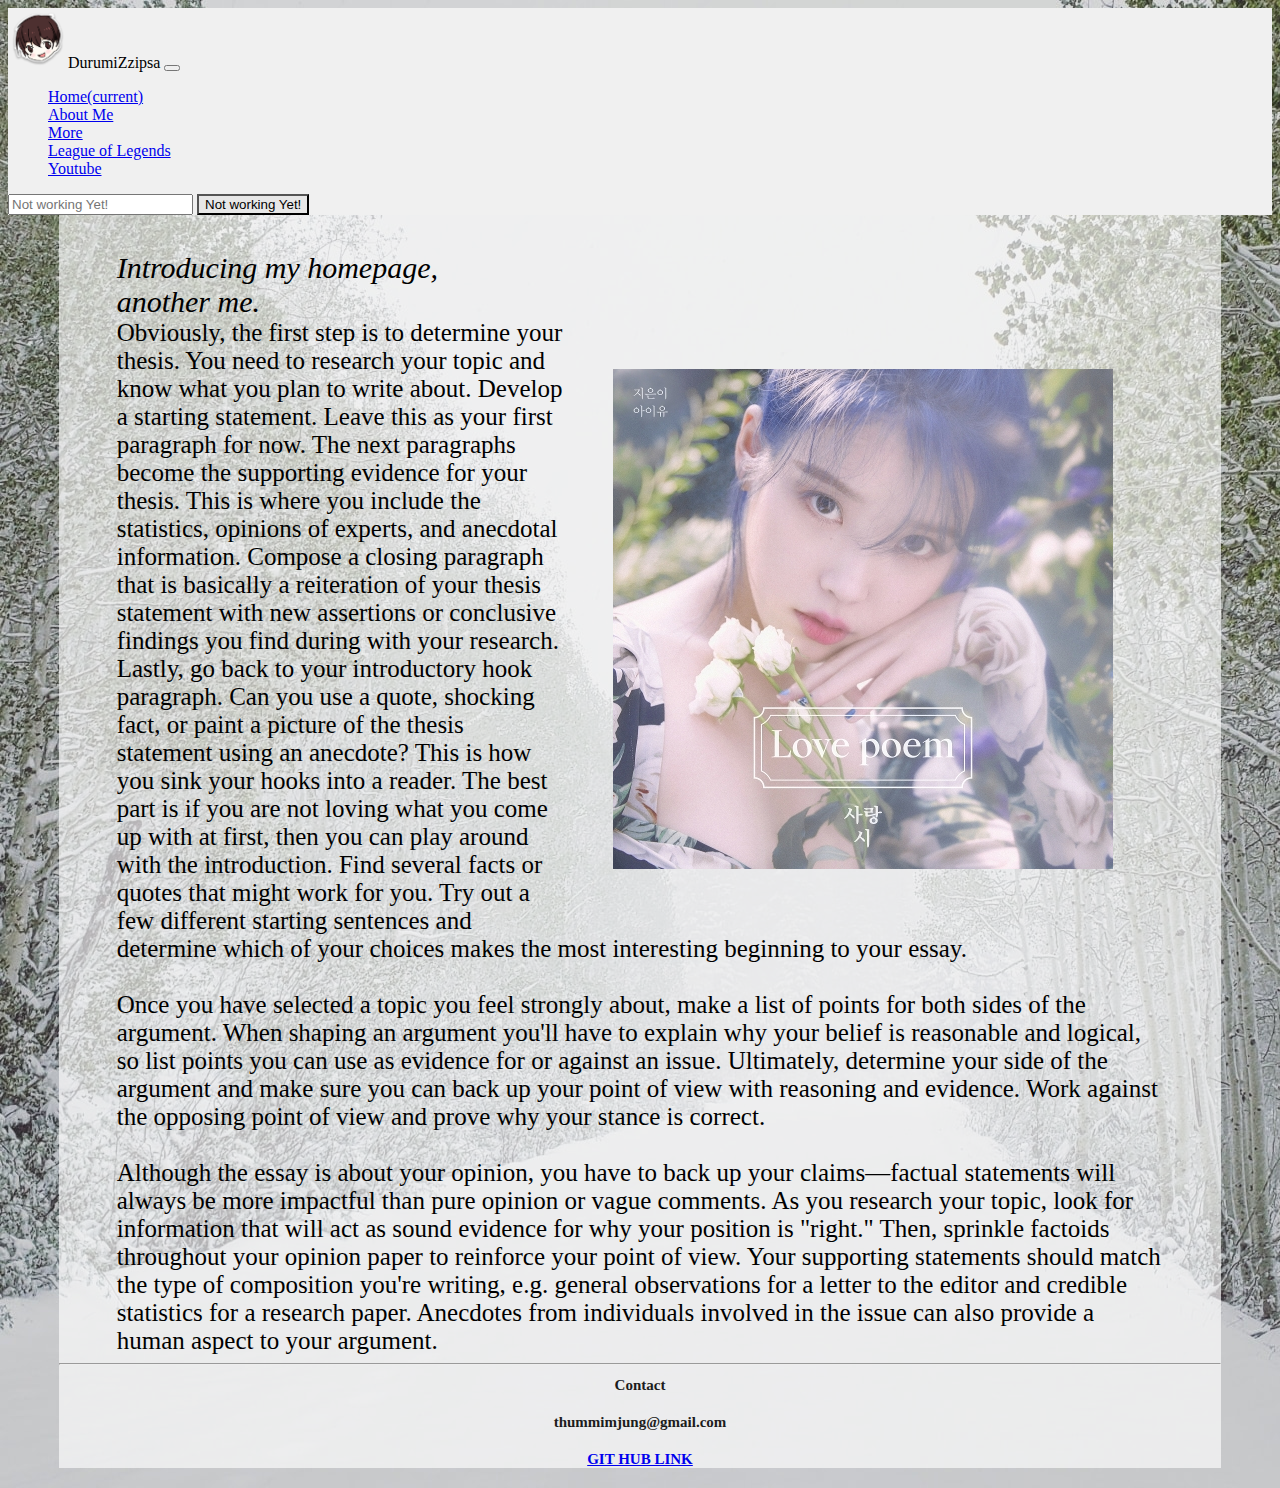
<file: index.html>
<!DOCTYPE html>
<html>

<head>
  <meta charset="UTF-8">
  <!-- get boot strap -->
  <link rel="stylesheet" href="https://stackpath.bootstrapcdn.com/bootstrap/4.1.3/css/bootstrap.min.css" integrity="sha384-MCw98/SFnGE8fJT3GXwEOngsV7Zt27NXFoaoApmYm81iuXoPkFOJwJ8ERdknLPMO" crossorigin="anonymous">
  <link rel="stylesheet" href="styles.css" />
  <title>Thummim's website</title>
</head>

<body class='home'>
  <div>
  <nav class="navbar navbar-expand-lg navbar-light bg-light">
    <img src="images/logo.png" class="logo"><span class="navbar-brand mb-0 h1">DurumiZzipsa</span>
  <button class="navbar-toggler" type="button" data-toggle="collapse" data-target="#navbarSupportedContent" aria-controls="navbarSupportedContent" aria-expanded="false" aria-label="Toggle navigation">
    <span class="navbar-toggler-icon"></span>
  </button>

  <div class="collapse navbar-collapse" id="navbarSupportedContent">
    <ul class="navbar-nav mr-auto">
      <li class="nav-item active">
        <a class="nav-link" href="#">Home<span class="sr-only">(current)</span></a>
      </li>
      <li class="nav-item">
        <a class="nav-link" href="pages/about.html">About Me</a>
      </li>
      <li class="nav-item dropdown">
        <a class="nav-link dropdown-toggle" href="#" id="navbarDropdown" role="button" data-toggle="dropdown" aria-haspopup="true" aria-expanded="false">
          More
        </a>
        <div class="dropdown-menu" aria-labelledby="navbarDropdown">
          <a class="dropdown-item" href="pages/league.html">League of Legends</a>
          <div class="dropdown-divider"></div>
          <a class="dropdown-item" href="pages/youtube.html">Youtube</a>
        </div>
      </li>
    </ul>
    <form class="form-inline my-2 my-lg-0">
      <input class="form-control mr-sm-2" type="search" placeholder="Not working Yet!" aria-label="Search">
      <button class="btn btn-outline-success my-2 my-sm-0" type="submit" style="color: #000000">Not working Yet!</button>
    </form>
  </div>
</nav>
<div class="back">
    <br><br>
    <div class='intro4'>Introducing my homepage,<br/>another me.</div>
  <div class='home_image_2'>
    <div class='intro2'><img src="images/iu2.jpg" align="right" HSPACE="50" VSPACE="50"/>Obviously, the first step is to determine your thesis. You need to research your topic and know what you plan to write about. Develop a starting statement. Leave this as your first paragraph for now.

The next paragraphs become the supporting evidence for your thesis. This is where you include the statistics, opinions of experts, and anecdotal information.

Compose a closing paragraph that is basically a reiteration of your thesis statement with new assertions or conclusive findings you find during with your research.

Lastly, go back to your introductory hook paragraph. Can you use a quote, shocking fact, or paint a picture of the thesis statement using an anecdote? This is how you sink your hooks into a reader.

The best part is if you are not loving what you come up with at first, then you can play around with the introduction. Find several facts or quotes that might work for you. Try out a few different starting sentences and determine which of your choices makes the most interesting beginning to your essay.
    <br>
    <br>Once you have selected a topic you feel strongly about, make a list of points for both sides of the argument. When shaping an argument you'll have to explain why your belief is reasonable and logical, so list points you can use as evidence for or against an issue. Ultimately, determine your side of the argument and make sure you can back up your point of view with reasoning and evidence. Work against the opposing point of view and prove why your stance is correct.<br><br>
    Although the essay is about your opinion, you have to back up your claims—factual statements will always be more impactful than pure opinion or vague comments. As you research your topic, look for information that will act as sound evidence for why your position is "right." Then, sprinkle factoids throughout your opinion paper to reinforce your point of view.

Your supporting statements should match the type of composition you're writing, e.g. general observations for a letter to the editor and credible statistics for a research paper. Anecdotes from individuals involved in the issue can also provide a human aspect to your argument.
  </div>
</div>
  <hr>
    <h2 class="contact">Contact</h2>
    <h4 class="contact">thummimjung@gmail.com</h4>
    <h4 class="contact"><a href='https://github.com/dkdr2513/CreativeProject1'>GIT HUB LINK</a></h4>
</body>

<script src="https://code.jquery.com/jquery-3.4.1.slim.min.js" integrity="sha384-J6qa4849blE2+poT4WnyKhv5vZF5SrPo0iEjwBvKU7imGFAV0wwj1yYfoRSJoZ+n" crossorigin="anonymous"></script>
<script src="https://cdn.jsdelivr.net/npm/popper.js@1.16.0/dist/umd/popper.min.js" integrity="sha384-Q6E9RHvbIyZFJoft+2mJbHaEWldlvI9IOYy5n3zV9zzTtmI3UksdQRVvoxMfooAo" crossorigin="anonymous"></script>
<script src="https://stackpath.bootstrapcdn.com/bootstrap/4.4.1/js/bootstrap.min.js" integrity="sha384-wfSDF2E50Y2D1uUdj0O3uMBJnjuUD4Ih7YwaYd1iqfktj0Uod8GCExl3Og8ifwB6" crossorigin="anonymous"></script>

</html>
</file>
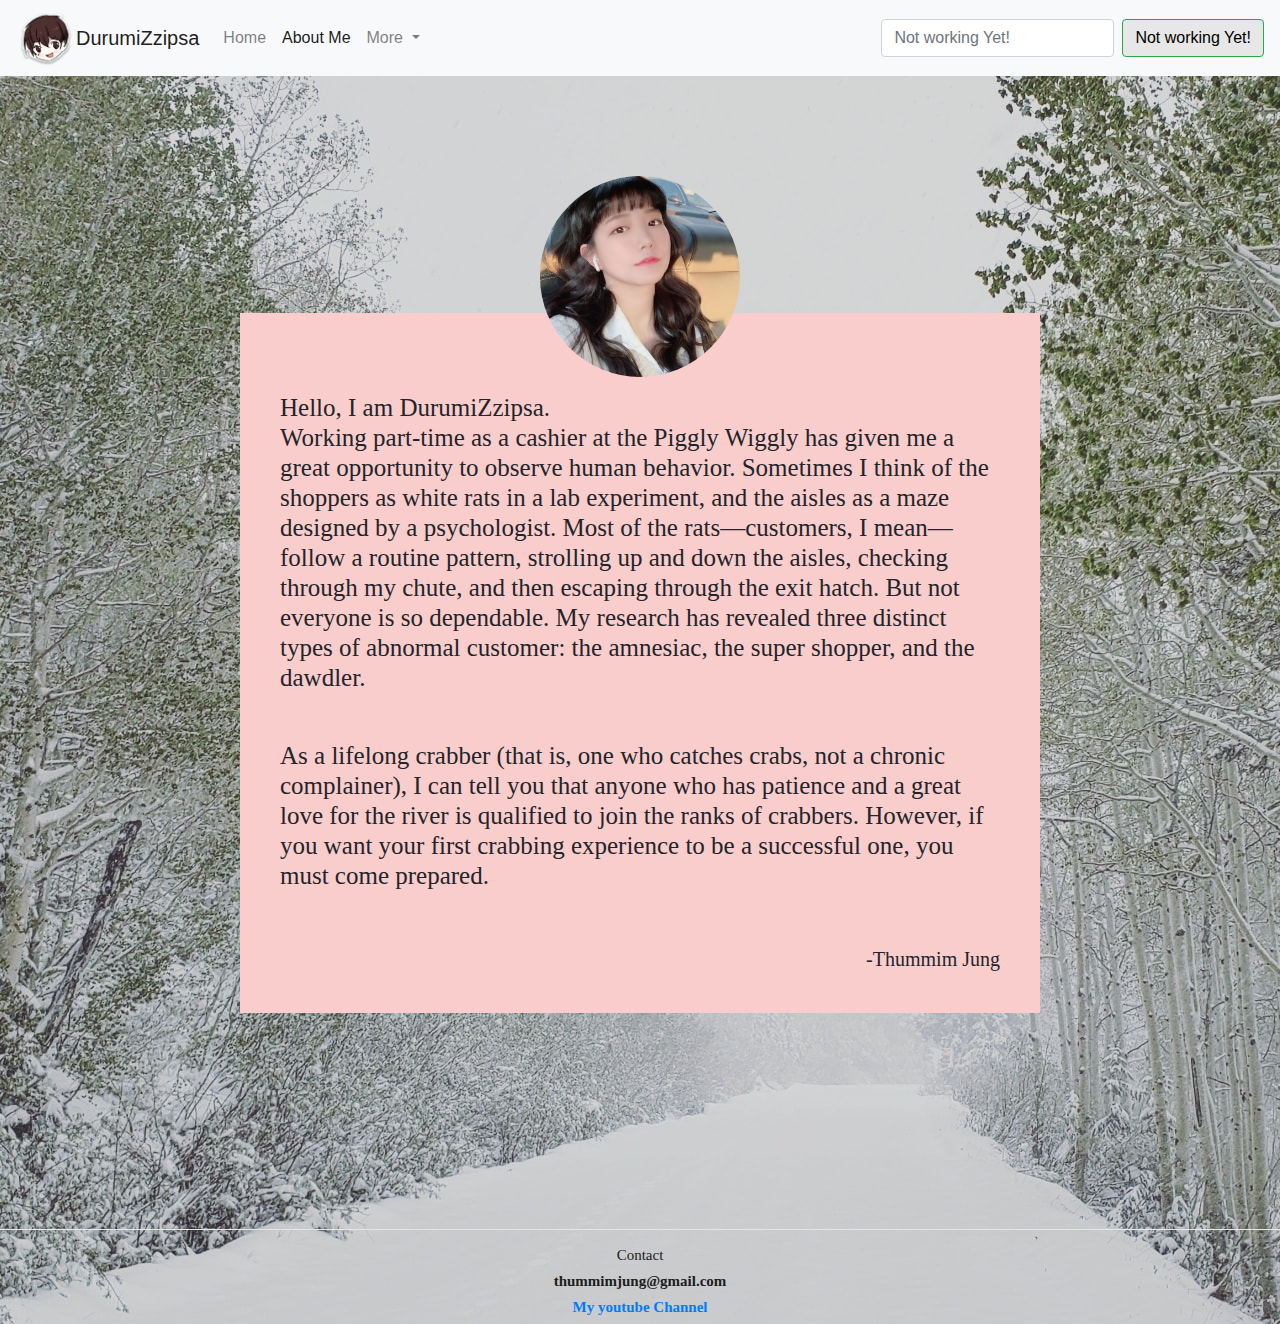
<file: pages/about.html>
<!DOCTYPE html>
<html>

<head>
  <meta charset="UTF-8">
  <meta name="viewport" content="width=device-width, initial-scale=1.0">
  <link rel="stylesheet" href="https://stackpath.bootstrapcdn.com/bootstrap/4.4.1/css/bootstrap.min.css" integrity="sha384-Vkoo8x4CGsO3+Hhxv8T/Q5PaXtkKtu6ug5TOeNV6gBiFeWPGFN9MuhOf23Q9Ifjh" crossorigin="anonymous">
  <link rel="stylesheet" type="text/css" media="screen" href="../styles.css">
  <title>About ME!</title>
</head>
<body class="home">
  <nav class="navbar navbar-expand-lg navbar-light bg-light">
    <img src="../images/logo.png" class="logo"><span class="navbar-brand mb-0 h1">DurumiZzipsa</span>
  <button class="navbar-toggler" type="button" data-toggle="collapse" data-target="#navbarSupportedContent" aria-controls="navbarSupportedContent" aria-expanded="false" aria-label="Toggle navigation">
    <span class="navbar-toggler-icon"></span>
  </button>

  <div class="collapse navbar-collapse" id="navbarSupportedContent">
    <ul class="navbar-nav mr-auto">
      <li class="nav-item">
        <a class="nav-link" href="../index.html">Home<span class="sr-only">(current)</span></a>
      </li>
      <li class="nav-item active">
        <a class="nav-link" href="#">About Me</a>
      </li>
      <li class="nav-item dropdown">
        <a class="nav-link dropdown-toggle" href="#" id="navbarDropdown" role="button" data-toggle="dropdown" aria-haspopup="true" aria-expanded="false">
          More
        </a>
        <div class="dropdown-menu" aria-labelledby="navbarDropdown">
          <a class="dropdown-item" href="league.html">League of Legends</a>
          <div class="dropdown-divider"></div>
          <a class="dropdown-item" href="youtube.html">Youtube</a>
        </div>
      </li>
    </ul>
    <form class="form-inline my-2 my-lg-0">
      <input class="form-control mr-sm-2" type="search" placeholder="Not working Yet!" aria-label="Search">
      <button class="btn btn-outline-success my-2 my-sm-0" type="submit" style="color: #000000">Not working Yet!</button>
    </form>
  </div>
</nav>
  <div class='profile_div'><img class='profile' src="../images/review2.jpg"  alt="Avatar"></div>
  <div class='div-3'>
    <h1 class="intro">
    Hello, I am DurumiZzipsa.<br>
    Working part-time as a cashier at the Piggly Wiggly has given me a great opportunity to observe human behavior. Sometimes I think of the shoppers as white rats in a lab experiment, and the aisles as a maze designed by a psychologist. Most of the rats—customers, I mean—follow a routine pattern, strolling up and down the aisles, checking through my chute, and then escaping through the exit hatch. But not everyone is so dependable. My research has revealed three distinct types of abnormal customer: the amnesiac, the super shopper, and the dawdler.
  </h1>
  <h1 class="intro2">
  As a lifelong crabber (that is, one who catches crabs, not a chronic complainer), I can tell you that anyone who has patience and a great love for the river is qualified to join the ranks of crabbers. However, if you want your first crabbing experience to be a successful one, you must come prepared.
</h1><br><br>
  <h1 class="intro3">
    -Thummim Jung
  </h1></div>


  <div class="blank"></div>
  <div class="blank"></div>
  <!-- <hr class="padded_hr">
    <h2 class="contact">Contact</h2>
    <h4 class="contact">thummimjung@gmail.com</h4>
    <h4 class="contact"><a href='https://www.youtube.com/channel/UCCzykh0H75cNdNHbIeTfmUg?view_as=subscriber'>My youtube Channel</a></h4>
  </div> -->
  <hr>
    <h2 class="contact">Contact</h2>
    <h4 class="contact">thummimjung@gmail.com</h4>
    <h4 class="contact"><a href='https://www.youtube.com/channel/UCCzykh0H75cNdNHbIeTfmUg?view_as=subscriber'>My youtube Channel</a></h4>

</body>

<script src="https://code.jquery.com/jquery-3.4.1.slim.min.js" integrity="sha384-J6qa4849blE2+poT4WnyKhv5vZF5SrPo0iEjwBvKU7imGFAV0wwj1yYfoRSJoZ+n" crossorigin="anonymous"></script>
<script src="https://cdn.jsdelivr.net/npm/popper.js@1.16.0/dist/umd/popper.min.js" integrity="sha384-Q6E9RHvbIyZFJoft+2mJbHaEWldlvI9IOYy5n3zV9zzTtmI3UksdQRVvoxMfooAo" crossorigin="anonymous"></script>
<script src="https://stackpath.bootstrapcdn.com/bootstrap/4.4.1/js/bootstrap.min.js" integrity="sha384-wfSDF2E50Y2D1uUdj0O3uMBJnjuUD4Ih7YwaYd1iqfktj0Uod8GCExl3Og8ifwB6" crossorigin="anonymous"></script>

</html>
</file>
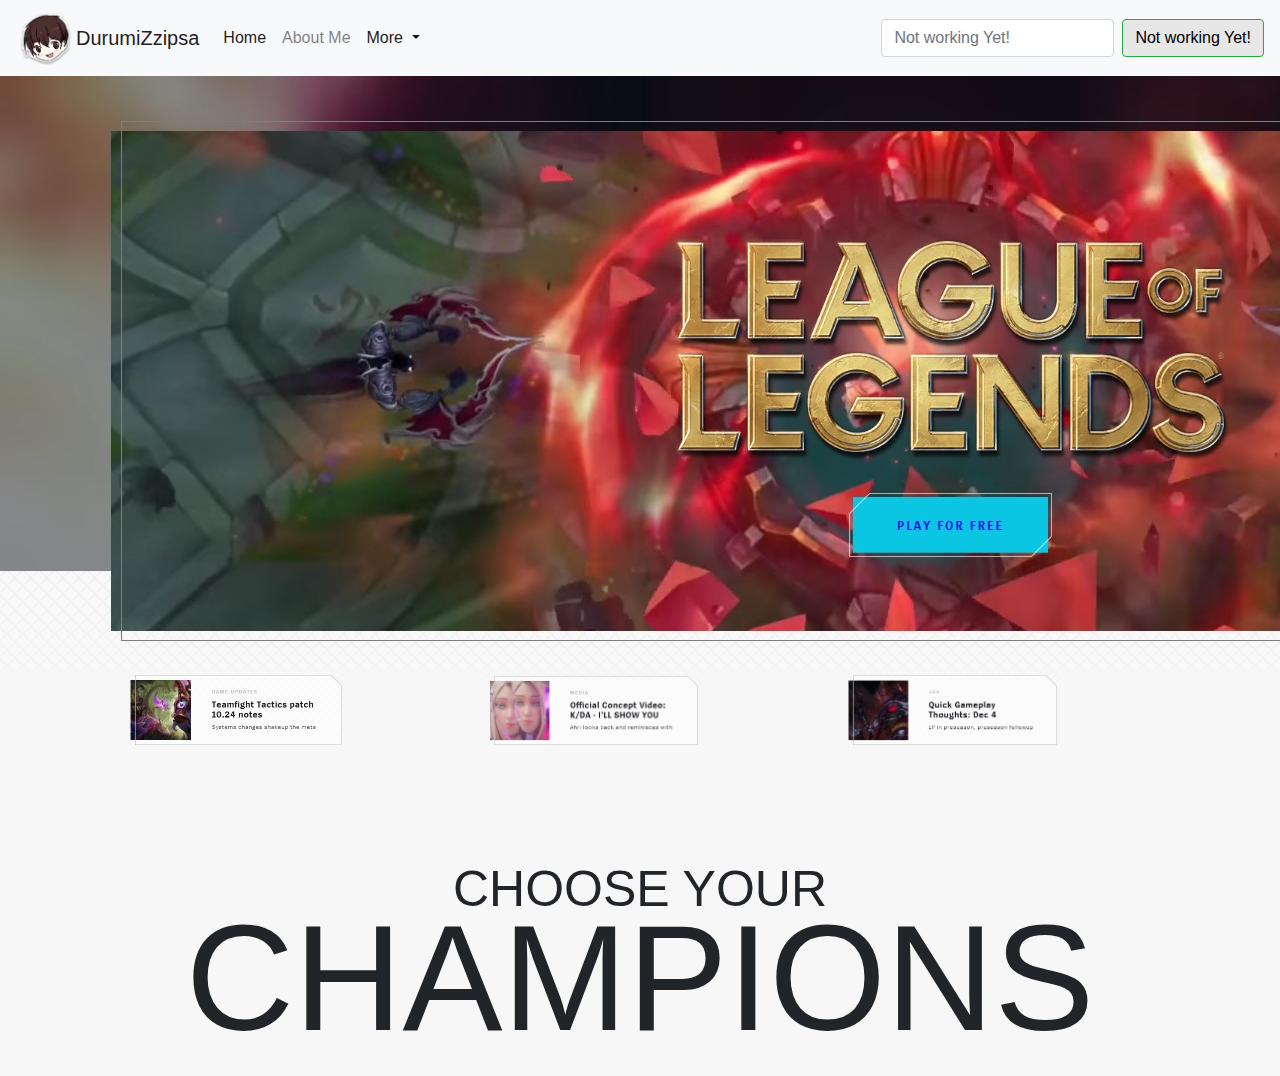
<file: pages/league.html>
<!DOCTYPE html>
<html>

<head>
  <meta charset="UTF-8">
  <link rel="stylesheet" href="https://stackpath.bootstrapcdn.com/bootstrap/4.4.1/css/bootstrap.min.css" integrity="sha384-Vkoo8x4CGsO3+Hhxv8T/Q5PaXtkKtu6ug5TOeNV6gBiFeWPGFN9MuhOf23Q9Ifjh" crossorigin="anonymous">
  <link rel="stylesheet" href="../styles.css">
  <title>League</title>
</head>
<body class='league'>
  <nav class="navbar navbar-expand-lg navbar-light bg-light">
    <img src="../images/logo.png" class="logo"><span class="navbar-brand mb-0 h1">DurumiZzipsa</span>
  <button class="navbar-toggler" type="button" data-toggle="collapse" data-target="#navbarSupportedContent" aria-controls="navbarSupportedContent" aria-expanded="false" aria-label="Toggle navigation">
    <span class="navbar-toggler-icon"></span>
  </button>

  <div class="collapse navbar-collapse" id="navbarSupportedContent">
    <ul class="navbar-nav mr-auto">
      <li class="nav-item active">
        <a class="nav-link" href="../index.html">Home<span class="sr-only">(current)</span></a>
      </li>
      <li class="nav-item">
        <a class="nav-link" href="about.html">About Me</a>
      </li>
      <li class="nav-item dropdown">
        <a class="nav-link dropdown-toggle  active" href="#" id="navbarDropdown" role="button" data-toggle="dropdown" aria-haspopup="true" aria-expanded="false">
          More
        </a>
        <div class="dropdown-menu" aria-labelledby="navbarDropdown">
          <a class="dropdown-item" href="league.html">League of Legends</a>
          <div class="dropdown-divider"></div>
          <a class="dropdown-item" href="youtube.html">Youtube</a>
        </div>
      </li>
    </ul>
    <form class="form-inline my-2 my-lg-0">
      <input class="form-control mr-sm-2" type="search" placeholder="Not working Yet!" aria-label="Search">
      <button class="btn btn-outline-success my-2 my-sm-0" type="submit" style="color: #000000">Not working Yet!</button>
    </form>
  </div>
</nav>
  <div class='portfolio_title'><a href="https://signup.na.leagueoflegends.com/en/signup/index#/"><img src="../images/main11.jpg" /></a></div>
  <section class="portfolio">
    <div class="portfolio_images">
      <a href="https://na.leagueoflegends.com/en-us/news/game-updates/teamfight-tactics-patch-10-24-notes/"><img src="../images/banner1.jpg" /></a>
    </div>
    <div class="portfolio_images">
      <a href="https://www.youtube.com/watch?v=WW1BpABbzHs&ab_channel=LeagueofLegends"><img src="../images/banner2.jpg" /></a>
    </div>
    <div class="portfolio_images">
      <a href="https://na.leagueoflegends.com/en-us/news/dev/quick-gameplay-thoughts-dec-4/"><img src="../images/banner3.jpg" /></a>
    </div>
  </section>
  <div class="league_site">
    <h6 class="league_text">
      CHOOSE YOUR
    </h6>
    <h6 class="league_title">
      CHAMPIONS
    </h6>
  </div>
</body>

  <script src="https://code.jquery.com/jquery-3.4.1.slim.min.js" integrity="sha384-J6qa4849blE2+poT4WnyKhv5vZF5SrPo0iEjwBvKU7imGFAV0wwj1yYfoRSJoZ+n" crossorigin="anonymous"></script>
<script src="https://cdn.jsdelivr.net/npm/popper.js@1.16.0/dist/umd/popper.min.js" integrity="sha384-Q6E9RHvbIyZFJoft+2mJbHaEWldlvI9IOYy5n3zV9zzTtmI3UksdQRVvoxMfooAo" crossorigin="anonymous"></script>
<script src="https://stackpath.bootstrapcdn.com/bootstrap/4.4.1/js/bootstrap.min.js" integrity="sha384-wfSDF2E50Y2D1uUdj0O3uMBJnjuUD4Ih7YwaYd1iqfktj0Uod8GCExl3Og8ifwB6" crossorigin="anonymous"></script>

</html>
</file>
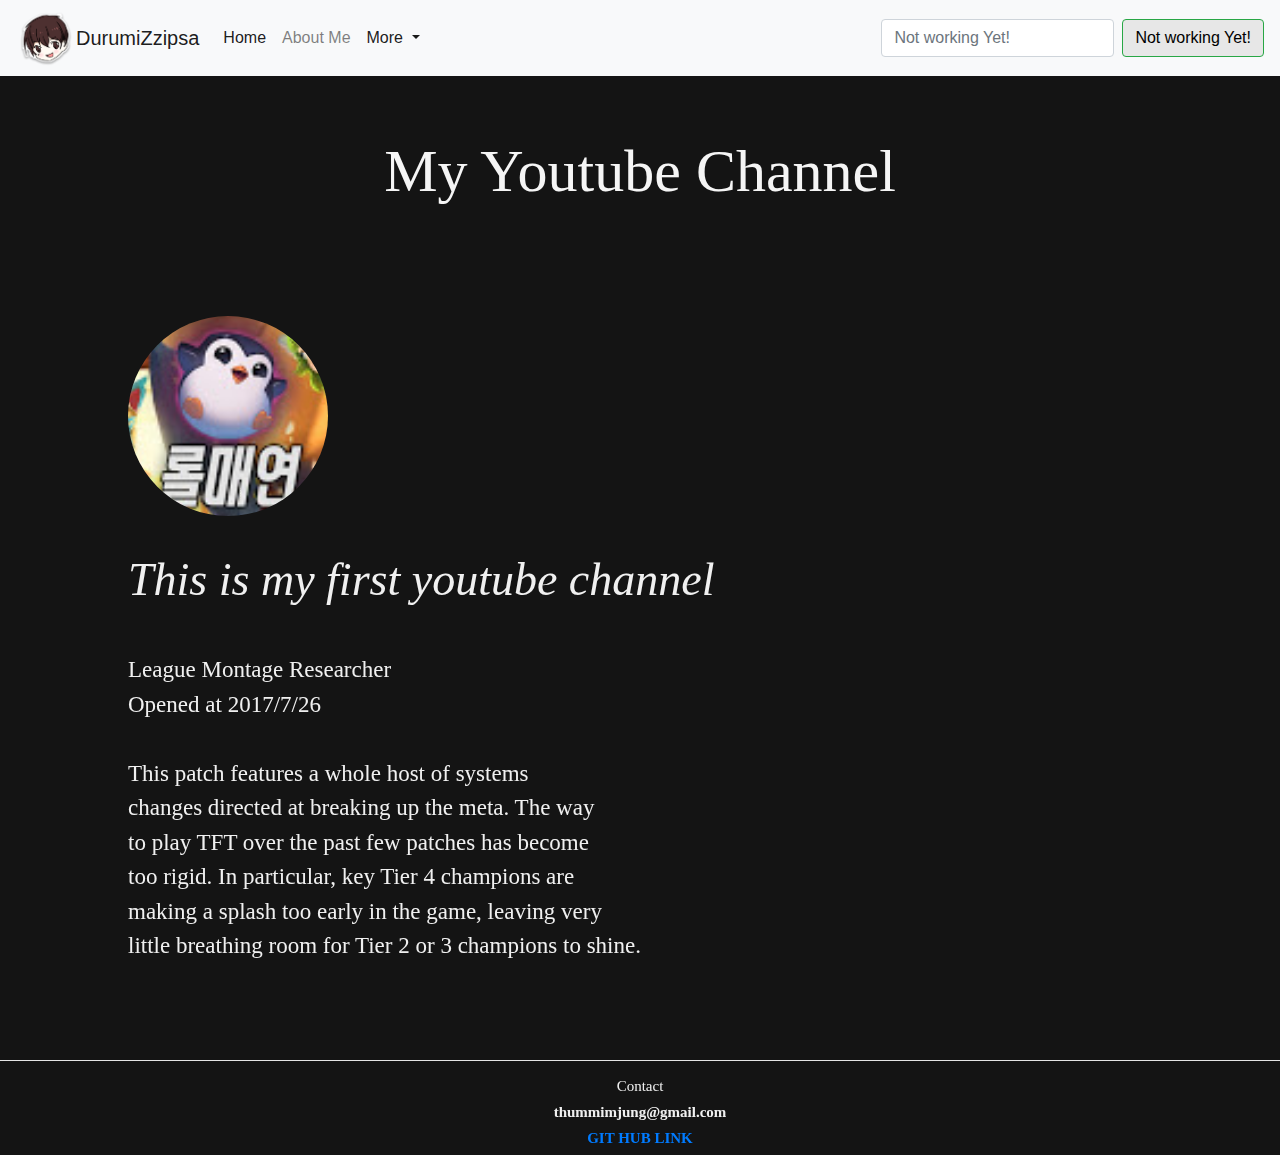
<file: pages/youtube.html>
<!DOCTYPE html>
<html>

<head>
  <meta charset="UTF-8">
  <meta name="viewport" content="width=device-width, initial-scale=1.0">
  <link rel="stylesheet" href="https://stackpath.bootstrapcdn.com/bootstrap/4.4.1/css/bootstrap.min.css" integrity="sha384-Vkoo8x4CGsO3+Hhxv8T/Q5PaXtkKtu6ug5TOeNV6gBiFeWPGFN9MuhOf23Q9Ifjh" crossorigin="anonymous">
  <link rel="stylesheet" href="../styles.css">
  <title>Youtube</title>
</head>

<body class="yt">
  <nav class="navbar navbar-expand-lg navbar-light bg-light">
    <img src="../images/logo.png" class="logo"><span class="navbar-brand mb-0 h1">DurumiZzipsa</span>
  <button class="navbar-toggler" type="button" data-toggle="collapse" data-target="#navbarSupportedContent" aria-controls="navbarSupportedContent" aria-expanded="false" aria-label="Toggle navigation">
    <span class="navbar-toggler-icon"></span>
  </button>

  <div class="collapse navbar-collapse" id="navbarSupportedContent">
    <ul class="navbar-nav mr-auto">
      <li class="nav-item active">
        <a class="nav-link" href="../index.html">Home<span class="sr-only">(current)</span></a>
      </li>
      <li class="nav-item">
        <a class="nav-link" href="about.html">About Me</a>
      </li>
      <li class="nav-item dropdown">
        <a class="nav-link dropdown-toggle  active" href="#" id="navbarDropdown" role="button" data-toggle="dropdown" aria-haspopup="true" aria-expanded="false">
          More
        </a>
        <div class="dropdown-menu" aria-labelledby="navbarDropdown">
          <a class="dropdown-item" href="league.html">League of Legends</a>
          <div class="dropdown-divider"></div>
          <a class="dropdown-item" href="youtube.html">Youtube</a>
        </div>
      </li>
    </ul>
    <form class="form-inline my-2 my-lg-0">
      <input class="form-control mr-sm-2" type="search" placeholder="Not working Yet!" aria-label="Search">
      <button class="btn btn-outline-success my-2 my-sm-0" type="submit" style="color: #000000">Not working Yet!</button>
    </form>
  </div>
</nav>
  <div class='youtube_title'>My Youtube Channel</div>
  <div class='profile_div'><a href="https://www.youtube.com/channel/UCCzykh0H75cNdNHbIeTfmUg/featured?view_as=subscriber"><img class='ytprofile' src="../images/unnamed.jpg"></a></div>
  <div class='profile_text'>
    <h2 class='review_title '>This is my first youtube channel<iframe class="ytplayer" width="560" height="315" src="https://www.youtube.com/embed/-hgsQQZIRWc" frameborder="0" allow="accelerometer; autoplay; clipboard-write; encrypted-media; gyroscope; picture-in-picture" allowfullscreen></iframe><br/></h1>
    <ul class='review_me'>
      <li>League Montage Researcher</li>
      <li>Opened at 2017/7/26</li>
      <br>
      <li>This patch features a whole host of systems changes directed at breaking up the meta. The way to play TFT over the past few patches has become too rigid. In particular, key Tier 4 champions are making a splash too early in the game, leaving very little breathing room for Tier 2 or 3 champions to shine. </li>
    </ul>
  </div>



  <div class="pad_hr">
  <hr class="padded_hr">
    <h2 class="contactleague">Contact</h2>
    <h4 class="contactleague">thummimjung@gmail.com</h4>
    <h4 class="contactleague"><a href='https://github.com/dkdr2513/CreativeProject1'>GIT HUB LINK</a></h4>
  </div>
</body>

<script src="https://code.jquery.com/jquery-3.4.1.slim.min.js" integrity="sha384-J6qa4849blE2+poT4WnyKhv5vZF5SrPo0iEjwBvKU7imGFAV0wwj1yYfoRSJoZ+n" crossorigin="anonymous"></script>
<script src="https://cdn.jsdelivr.net/npm/popper.js@1.16.0/dist/umd/popper.min.js" integrity="sha384-Q6E9RHvbIyZFJoft+2mJbHaEWldlvI9IOYy5n3zV9zzTtmI3UksdQRVvoxMfooAo" crossorigin="anonymous"></script>
<script src="https://stackpath.bootstrapcdn.com/bootstrap/4.4.1/js/bootstrap.min.js" integrity="sha384-wfSDF2E50Y2D1uUdj0O3uMBJnjuUD4Ih7YwaYd1iqfktj0Uod8GCExl3Og8ifwB6" crossorigin="anonymous"></script>

</html>
</file>
<file: styles.css>
.navbar.navbar-expand-lg.navbar-light.bg-light {
  background-color: #f0f0f0;
}

.home {
  background-image: url("images/snow.jpg");
}
.league {
  background-color: #f7f7f7;
}
.yt {
  background-color: #141414;
}

.images_width_set {
  width: 100%;
}

.home_image {
  margin-left: 10%;
  margin-right: 10%;
}
.home_image_main {
  display: flex;
  max-width: 100%;
  margin-right: auto;
  margin-left: auto;
}
.home_text {
  padding-top: 1%;
  font-family: Arial, sans-serif;
  font-size: 23px;
  color: #1c1c1c;
  text-align: left;
  padding-left: 10%;
}
.btn {
  background-color: #e7e7e7;
}
.btn:hover {
  background-color: #ffffff; /* Green */
  color: white;
}
.small_home {
  margin-top: 30px;
  font-family: 'sans serif';
  font-size: 50px;
  color: #1c1c1c;
  font-style: italic;
  text-align: center;
}

hr {
  background-color: #ffffff;
}

.contact {
  font-family: 'Garamond';
  font-size: 15px;
  color: #1c1c1c;
  text-align: center;
}
.contactleague {
  font-family: 'Garamond';
  font-size: 15px;
  color: #f0f0f0;;
  text-align: center;
}

.profile{
  margin-top: 100px;
  display: block;
  margin-left: auto;;
  margin-right: auto;
  width: 200px;
  border-radius: 50%;
  position: relative;
  z-index: 4;
}
.ytprofile{
  margin-top: 100px;
  display: block;
  margin-left: 10%;;
  margin-right: auto;
  width: 200px;
  border-radius: 50%;
  position: relative;
  z-index: 4;
  color: #1c1c1c;
}

.back {
  background-color: rgba(255, 255, 255, 0.64);
  margin-left: 4%;
  margin-right: 4%;
}

.profile_under {
  text-align: center;
  color: #1c1c1c;
}
.parent {
  position: relative;
  top: 0;
  left: 0;
}
.image1 {
  position: relative;
  top: 0;
  left: 0;
  border: 1px red solid;
}
.image2 {
  position: absolute;
  top: 30px;
  left: 30px;
  border: 1px green solid;
}

.profile_text {
  margin-top: 10px;
  font-family: 'Garamond';
  font-size: 23px;
  color: #1c1c1c;
}

.portfolio_title {
  font-style: italic;
  font-size: 300%;
  text-align: center;;
  font-family:'Garamond';
  font-size: 60px;
  color: #1c1c1c;
}
.ytplayer {
  float: right;
  margin-right: 10%;
}
.youtube_title {
  padding-top: 50px;
  font-size: 300%;
  text-align: center;;
  font-family: 'Garamond';
  font-size: 60px;
  color: #f5f5f5;
}
.small_portfolio {
  font-style: italic;
  text-align: center;;
  font-family: 'Garamond';
  font-size: 20px;
  color: #1c1c1c;
}
.about_title {
  padding-top: 3%;
  padding-left: 40%;
  font-style: italic;
  font-size: 300%;
}
.review_title {
  padding-top: 2%;
  padding-left: 10%;
  font-style: italic;
  font-size: 200%;
  color: #f0f0f0;
}
li {
   list-style:none;
}
.pad_hr {
  padding-top: 5%;
}
.list_i {
  font-style: italic;
  text-decoration: underline;
}
.about_me {
  padding-top: 3%;
  padding-left: 40%;
  color: #1c1c1c;
  padding-right: 18%;
}
.review_me {
  padding-top: 3%;
  padding-left: 10%;
  color: #1c1c1c;
  padding-right: 18%;
  color: #f0f0f0;
}

/* Container holding the image and the text */
.container {
  margin-top: 4%;
  margin-left: 5%;
  position: relative;
}

.avo {
  margin-left: 45%;
}
h4 {
  font-size: 38px;
  font-weight: bold;
}
/* Bottom right text */


/* Grid */
.portfolio {
  display: grid;
  grid-template: auto auto auto auto auto / 1fr 1fr 1fr;
  grid-column-gap: 50px;
  grid-row-gap: 50px;
  padding-left: 10%;
  padding-right: 10%;
}

.portfolio_images img {
  width: 70%;

}
.league_text {
  margin-top: -7%;
  text-align: center;
  font-size: 50px;
}
.league_title {
  margin-top: -3%;
  text-align: center;
  font-size: 150px;
}

.div-3 {
  margin-top: -5%;
  margin-left: auto;
  margin-right: auto;
  width: 800px;
  height: 700px;
    	background-color: #facdcd;
    }
/* logo */
.logo {
  height: 60px;
}
.intro {
  padding: 5%;
  padding-top: 10%;
  font-family: 'Garamond';
  font-size: 25px;
}
.intro2 {
  padding-left: 5%;
  padding-right: 5%;
  font-family: 'Garamond';
  font-size: 25px;
}
.intro3 {
  padding-left: 5%;
  padding-right: 5%;
  font-family: 'Garamond';
  font-size: 20px;
  text-align: right;
}
.intro4 {
  padding-left: 5%;
  padding-right: 5%;
  font-family: 'Garamond';
  font-size: 30px;
  font-style: italic;
  text-align: left;
}
.blank {
  height: 100px;
}
.profile_hover div {
  /* padding-top: 3%;
  padding-left: 40%;
  color: #dedede;
  padding-right: 18%;
  position: relative;
  z-index: 3;

  background:red; */
  background: rgba(0, 128, 0, 0.3);
}
</file>
